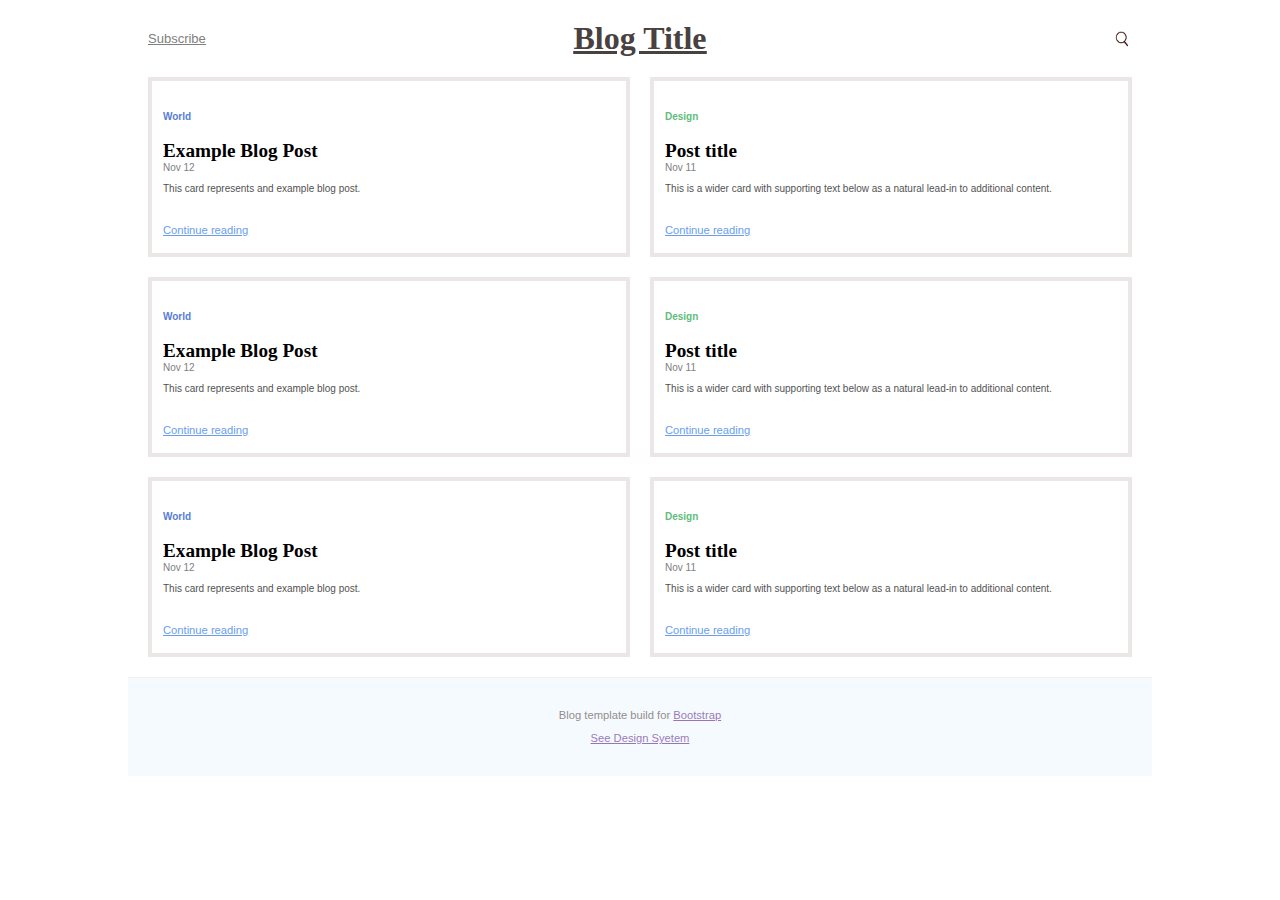
<file: index.html>
<!DOCTYPE html>
<html>
<head>
    <link rel="stylesheet" href="style.css">
<!--     
    <meta charset="UTF-8">
    <meta http-equiv="X-UA-Compatible" content="IE=edge">
    <meta name="viewport" content="width=device-width, initial-scale=1.0"> -->
    <title>Blog Title</title>

</head>

<body>
    
    <header>
        <div class="title_row">
            <div class="titlesubs">Subscribe</div>
            <div class="titleblog">Blog Title</div>
            <div class="titleimg"><img class="searchmarkimage" src="image/search_icon.png" alt=""></div>
        </div>
    </header>

    <main>
    <table class="content_table">
        <form action="" method="POST">
            
            <tr>
                <td>
                    <div class="world">
                        World
                    </div>
                    <br>
                    <div class="subtitle"> Example Blog Post</div>
                    <div class="date">
                        Nov 12
                    </div>
                    <div class="content_paragraph">
                        This card represents and example blog post.
                    </div>
                    <div class="continue">
                        Continue reading
                    </div>
                </td>
                <td>
                    <div class="design">
                        Design
                    </div>
                    <br>
                    <div class="subtitle"> Post title</div>
                    <div  class="date">
                        Nov 11
                    </div>
                    <div  class="content_paragraph">
                        This is a wider card with supporting text below as a natural lead-in to additional content.
                    </div>
                    <div class="continue">
                        Continue reading
                    </div>
                </td>
            </tr>

            <tr>
                <td>
                    <div class="world">
                        World
                    </div>
                    <br>
                    <div class="subtitle"> Example Blog Post</div>
                    <div  class="date">
                        Nov 12
                    </div>
                    <div  class="content_paragraph">
                        This card represents and example blog post.
                    </div>
                    <div class="continue">
                        Continue reading
                    </div>
                </td>
                <td>
                    <div  class="design">
                        Design
                    </div>
                    <br>
                    <div class="subtitle"> Post title</div>
                    <div  class="date">
                        Nov 11
                    </div>
                    <div  class="content_paragraph">
                        This is a wider card with supporting text below as a natural lead-in to additional content.
                    </div>
                    <div class="continue">
                        Continue reading
                    </div>
                </td>
            </tr>
            

            <tr>
                <td>
                    <div class="world">
                        World
                    </div>
                    <br>
                    <div class="subtitle"> Example Blog Post</div>
                    <div  class="date">
                        Nov 12
                    </div>
                    <div  class="content_paragraph">
                        This card represents and example blog post.
                    </div>
                    <div class="continue">
                        Continue reading
                    </div>
                </td>
                <td>
                    <div  class="design">
                        Design
                    </div>
                    <br>
                    <div class="subtitle"> Post title</div>
                    <div  class="date">
                        Nov 11
                    </div>
                    <div  class="content_paragraph">
                        This is a wider card with supporting text below as a natural lead-in to additional content.
                    </div>
                    <div class="continue">
                        Continue reading
                    </div>
                </td>
            </tr>

        </form>
    </table>
    </main>

    <footer>
        <p>Blog template build for <a href=>Bootstrap</a></p>
        <p> <a href=>See Design Syetem</a></p>
    </footer> 




</body>

</html>
</file>
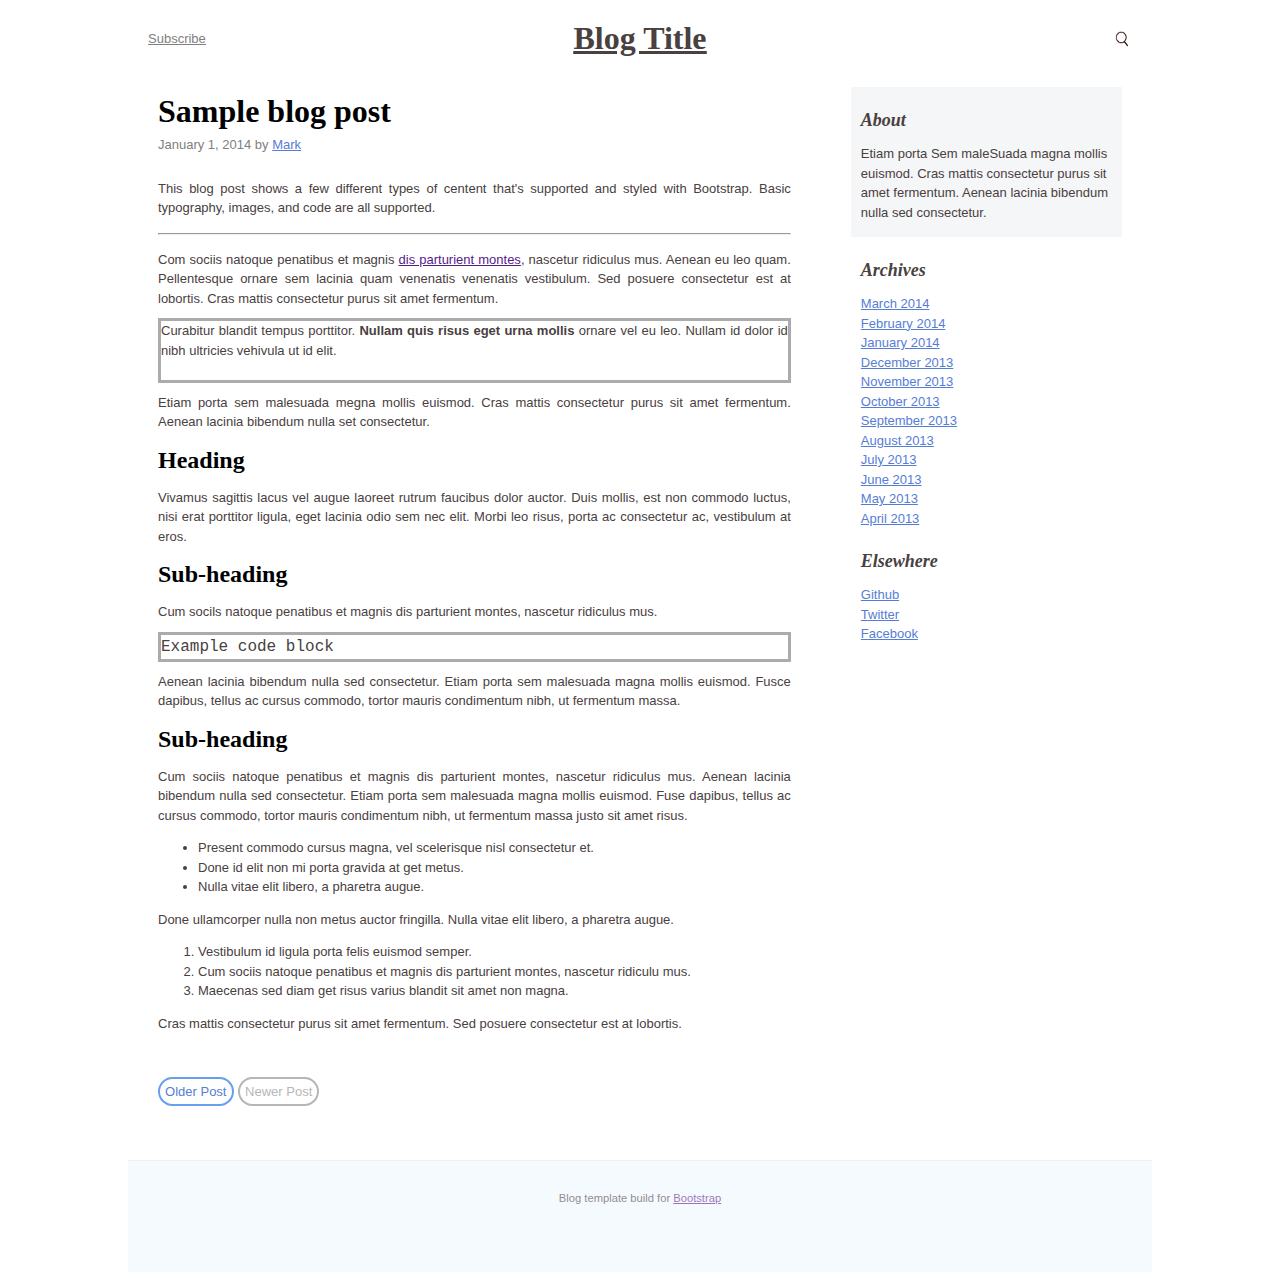
<file: blogsample.html>
<!DOCTYPE html>
<html>
<head>
    <link rel="stylesheet" href="style.css">

    <meta charset="UTF-8">
    <meta http-equiv="X-UA-Compatible" content="IE=edge">
    <meta name="viewport" content="width=device-width, initial-scale=1.0">
    <title>Sample Blog Post</title>

</head>

<body>
    
    <header>
        <div class="title_row">
            <div class="titlesubs">Subscribe</div>
            <div class="titleblog">Blog Title</div>
            <div class="titleimg"><img class="searchmarkimage" src="image/search_icon.png" alt=""></div>
        </div>
    </header>

    <div class="outer_box">
        <div class="inner_box1">
                <div class ="bigtitle textcolorblack">Sample blog post</div>
                <div class="sampledate">January 1, 2014 by <a class="mark"href=>Mark</a></div><br>
                <div class="paragraph_box">
                This blog post shows a few different types of centent that's supported and styled with Bootstrap. 
                Basic typography, images, and code are all supported.
                <hr>
                Com sociis natoque penatibus et magnis <a href=>dis parturient montes</a>, nascetur ridiculus mus. 
                Aenean eu leo quam. Pellentesque ornare sem lacinia quam venenatis venenatis vestibulum.
                Sed posuere consectetur est at lobortis. Cras mattis consectetur purus sit amet fermentum.<br>
                </div>

                <div class="exampleblock1">
                    Curabitur blandit tempus porttitor. <b>Nullam quis risus eget urna mollis</b> ornare vel eu leo.
                Nullam id dolor id nibh ultricies vehivula ut id elit.<br><br>
                </div>

                <div class="paragraph_box">Etiam porta sem malesuada megna mollis euismod. Cras mattis consectetur purus sit amet fermentum. 
                Aenean lacinia bibendum nulla set consectetur.</div>
        
            <div class = "smalltitle textcolorblack">Heading</div>
            <div class="paragraph_box">
                Vivamus sagittis lacus vel augue laoreet rutrum faucibus dolor auctor.
                Duis mollis, est non commodo luctus, nisi erat porttitor ligula, eget lacinia odio sem nec elit.
                Morbi leo risus, porta ac consectetur ac, vestibulum at eros.
            </div>

            <div class="smalltitle textcolorblack">Sub-heading</div>

            <div class="paragraph_box">Cum socils natoque penatibus et magnis dis parturient montes, nascetur ridiculus mus.</div>
            <div class="exampleblockcode">Example code block</div>

            <div class="paragraph_box">Aenean lacinia bibendum nulla sed consectetur. Etiam porta sem malesuada magna
            mollis euismod. Fusce dapibus, tellus ac cursus commodo, tortor mauris condimentum
            nibh, ut fermentum massa.</div>


            <div class="smalltitle textcolorblack">Sub-heading</div>
            <div class="paragraph_box">
                Cum sociis natoque penatibus et magnis dis parturient montes, nascetur ridiculus mus.
                Aenean lacinia bibendum nulla sed consectetur. Etiam porta sem malesuada magna
                mollis euismod. Fuse dapibus, tellus ac cursus commodo, tortor mauris condimentum
                nibh, ut fermentum massa justo sit amet risus.<br>
                <ul>
                    <li>Present commodo cursus magna, vel scelerisque nisl consectetur et.</li> 
                    <li>Done id elit non mi porta gravida at get metus.</li> 
                    <li>Nulla vitae elit libero, a pharetra augue.</li> 
                </ul>

                Done ullamcorper nulla non metus auctor fringilla. Nulla vitae elit libero, a pharetra
                augue.<br>
                <ol>
                    <li>Vestibulum id ligula porta felis euismod semper.</li>
                    <li>Cum sociis natoque penatibus et magnis dis parturient montes, nascetur ridiculu mus.</li>
                    <li>Maecenas sed diam get risus varius blandit sit amet non magna.</li>
                </ol>
                Cras mattis consectetur purus sit amet fermentum. Sed posuere consectetur est at lobortis.<br><br><br>
            </div>
            <button class="olderandnewer">Older Post</button>
            <button class="olderandnewer newercolor"> Newer Post</button> <br><br>
        </div>

        <div class="inner_box2">
            <div class="about_box">
                <div class="about_archives_elsewhere">About<br></div>
                <div class="aboutboxcontent">
                    Etiam porta Sem maleSuada
                    magna mollis euismod. Cras mattis
                    consectetur purus sit amet
                    fermentum. Aenean lacinia
                    bibendum nulla sed consectetur.
                </div>
            </div>

            <div>
                <div class="about_archives_elsewhere">Archives <br></div>
                <div class="archives_box">
                    March 2014<br>
                    February 2014<br>
                    January 2014<br>
                    December 2013<br>
                    November 2013<br>
                    October 2013<br>
                    September 2013<br>
                    August 2013<br>
                    July 2013<br>
                    June 2013<br>
                    May 2013<br>
                    April 2013<br>
                </div>
            </div>

            <div class="about_archives_elsewhere">Elsewhere<br></div>
            <div class="elsewherebox">
                Github<br>
                Twitter<br>
                Facebook<br>
            </div>    
        </div>
    </div>
    <footer>
        <p>Blog template build for <a href=>Bootstrap</a></p>
        <br><br><br>
    </footer> 
</body>




</html>
</file>
<file: style.css>
body {
    width: 80%;
    font-family: sans-serif;
    margin: auto; /* center */
}

header {
    text-decoration: underline;
    color:#494040;
    font-size: 10px;
    padding-top: 20px;
}
footer {
    padding: 20px;
    background-color: aliceblue;
    text-align: center;
    font-size: 0.7rem;
    color: #494040; 
    clear:both;
    opacity: 0.6;
    border-top: rgb(236, 231, 231) solid 1px;
}


.title_row {
    display: flex; /* for width, multiple div in one row */
    flex-direction: row; /* multiple div in one row */
    width: 100%;
    vertical-align: middle;
}
.titlesubs {
    width: 20%;
    font-size: small;
    text-decoration: underline;
    color:gray;
    padding-left: 20px;
    display: flex; /* for align */
    align-items: center; /* align vertical */
}
.titleblog {
    width: 60%;
    font-family: Times, serif;
    font-weight: bold;
    text-decoration: underline;
    text-align: center;
    font-size:xx-large;
    display: flex; /* for align */
    justify-content: center; /* align horizontal */
    align-items: center; /* align vertical */
}

.titleimg {
    width: 20%;
    /* text-align: right; */
    padding-right: 20px;
    display: flex; /* for align */
    justify-content: right; /* align right horizontal */
    align-items: center; /* align vertical */
}

.searchmarkimage {
    height:1rem;
    width:1.2rem;
}

.content_table {
    table-layout: fixed;
    width: 100%;    
    border-spacing: 20px 20px;
    border-collapse: separate;
}


.content_table td {
    border-color: rgb(236, 231, 231);
    border-style: solid;
    border-width: 0.3rem;
    margin-right: 50px;
}
    
.content_table tr td {
    padding-top: 20px;
    padding-bottom: 10px;
  }

.world {
    color:#567dd6;
    font-size: 10px;
    font-weight: bold;
    padding-top: 10px;
    padding-left: 10px;
}

.design {
    color:#61bd7b;
    font-size: 10px;
    font-weight: bold;
    margin-top: 10px;
    padding-left: 10px;
}

.subtitle {
    padding-left: 10px;
    font-family: Times, serif;
    font-weight: bold;
    font-size:larger;
    opacity: 1;
}

.date {
    color:gray;
    font-size: 10px;
    padding-left: 10px;
}

.content_paragraph {
    opacity: 0.7;
    font-size: 10px;
    padding: 10px;
    padding-bottom: 30px;
}
.continue {
    text-decoration: underline;
    font-size: 0.7rem;
    color:#689eef;
    padding-bottom: 7px;
    padding-left: 10px;
}





/* below is for blogsample.html */

.outer_box {
    width: 100%;
    line-height: 1.5;
    display: flex; /* for width, multiple div in one row */
    flex-direction: row; /* multiple div in one row */
    vertical-align: middle;
    color:#494040;
}

.inner_box1 {
    text-align: justify;
    margin:20px;
    padding:10px;
    width:70%; /* for align */
    align-items: center; /* align vertical */
}

.inner_box2 {
    margin:20px;
    padding:10px;
    width: 30%;
}

.sampledate {
    color:gray;
    font-size: small;
}

.mark {
    color:#567dd6;
    font-size:small;
}

.textcolorblack {
    color: black;
}

.bigtitle {
    font-family: Times, serif;
    font-weight: bold;
    font-size: xx-large;
}

.smalltitle {
    font-family: Times, serif;
    font-weight: bold;
    font-size: x-large;
    padding-top: 10px;
    padding-bottom: 10px;
}

hr {
    margin-top: 15px;
    margin-bottom: 15px;
    color: rgb(177, 176, 176);
}

.paragraph_box {
    font-size: small;
}

.about_box {
    background-color: rgba(245, 246, 247, 0.996);
    width: 100%;
}

.aboutboxcontent {
    font-size: small;
    padding-left: 10px;
    padding-right: 10px;
    padding-bottom: 15px;
}

.exampleblock1 {
    border-style: solid;
    font-size: small;
    border-color: rgb(173, 170, 170);
    margin-bottom: 10px;
    margin-top:10px;
}

.exampleblockcode {
    font-family: "Lucida Console", Monospace;
    border-style: solid;
    border-color: rgb(173, 170, 170);
    margin-bottom: 10px;
    margin-top:10px;
}

.about_archives_elsewhere {
    padding-top: 20px;
    padding-left: 10px;
    padding-bottom: 10px;
    font-family: Times, serif;
    font-weight: bold;
    font-size: large;
    font-style: italic;
}


.archives_box {
    color:#567dd6;
    font-size: small;
    text-decoration: underline;
    padding-left:10px;
}

.elsewherebox {
    font-size: small;
    color:#567dd6;
    font-size: small;
    text-decoration: underline;
    padding-left: 10px;
}

.olderandnewer{
    padding:0.8%;
    font-size:small;
    background-color: white;
    margin-top: 5px;
    color:#567dd6;
    border-radius: 20px;
    border-style: solid;
    border-color:#689eef;
}

.newercolor{
    color:#b5b7b6;
    border-color:#b5b7b6;
}
</file>
